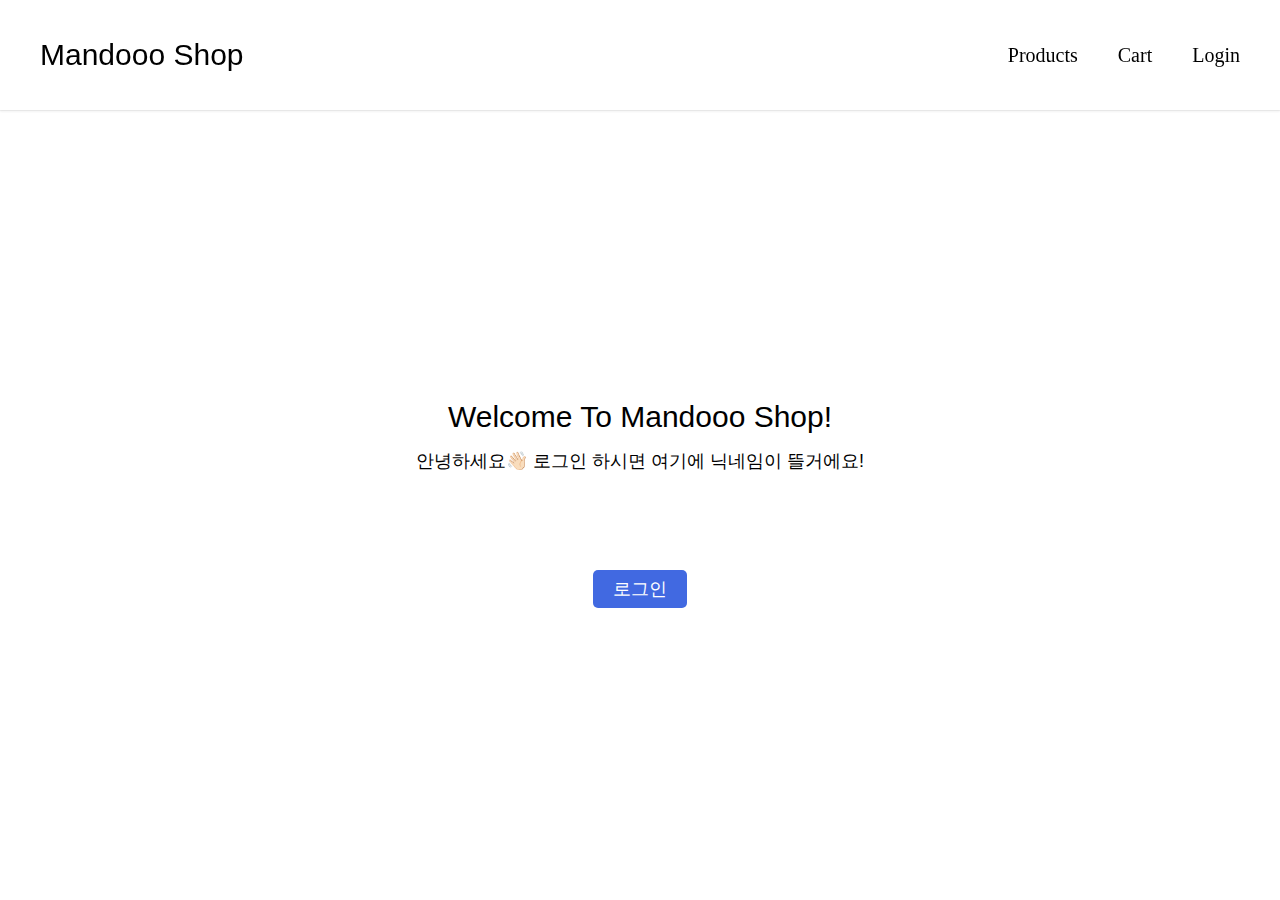
<file: index.html>
<!DOCTYPE html>
<html lang="en">
  <head>
    <meta charset="UTF-8" />
    <meta name="viewport" content="width=device-width, initial-scale=1.0" />
    <title>Mandooo shop</title>
    <link rel="stylesheet" href="./reset.css" />
    <link rel="stylesheet" href="./style.css" />
    <script defer type="module" src="./script.js"></script>
  </head>
  <body>
    <header>
      <h1>Mandooo Shop</h1>

      <nav>
        <ul>
          <li><a href="./products/index.html">Products</a></li>
          <li><a href="./carts/index.html">Cart</a></li>
          <li><a href="./login/index.html" id="headerLoginBtn">Login</a></li>
        </ul>
      </nav>
    </header>

    <main class="home">
      <h3>Welcome To Mandooo Shop!</h3>
      <span id="homeWelcomSpan"
        >안녕하세요👋🏻 로그인 하시면 여기에 닉네임이 뜰거에요!</span
      >

      <a id="homeMainLoginBtn" class="loginBtn" href="./login/index.html"
        >로그인</a
      >
    </main>
  </body>
</html>
</file>
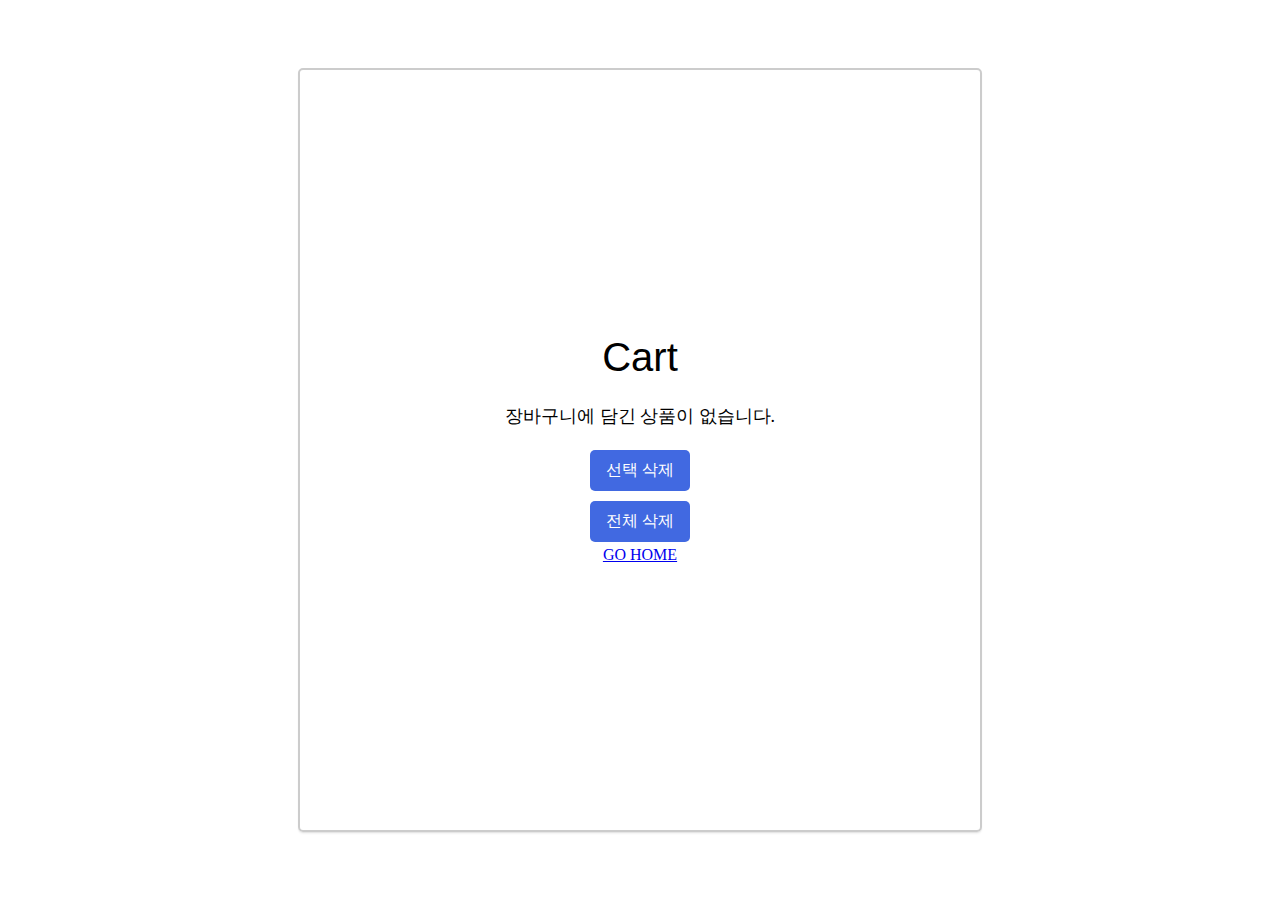
<file: carts/index.html>
<!DOCTYPE html>
<html lang="en">
  <head>
    <meta charset="UTF-8" />
    <meta name="viewport" content="width=device-width, initial-scale=1.0" />
    <link rel="stylesheet" href="../reset.css" />
    <link rel="stylesheet" href="./style.css" />
    <script defer type="module" src="./script.js"></script>
    <title>Document</title>
  </head>
  <body>
    <main>
      <h1>Cart</h1>

      <ul class="cart-container"></ul>

      <button class="delete-button">선택 삭제</button>
      <button class="delete-all-button">전체 삭제</button>

      <a href="/index.html">GO HOME</a>
    </main>
  </body>
</html>
</file>
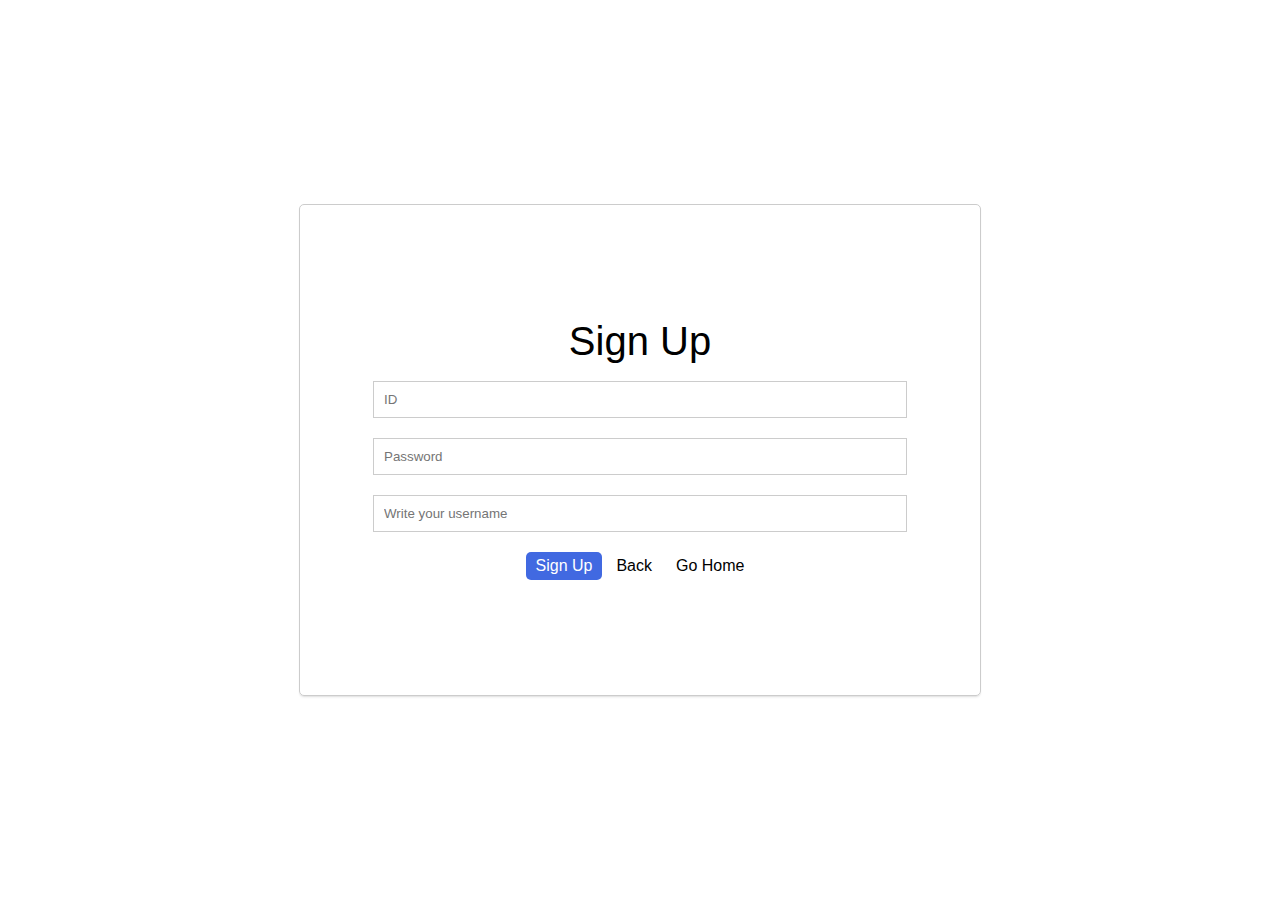
<file: login/index.html>
<!DOCTYPE html>
<html lang="en">
  <head>
    <meta charset="UTF-8" />
    <meta name="viewport" content="width=device-width, initial-scale=1.0" />
    <title>Document</title>
    <link rel="stylesheet" href="../reset.css" />
    <link rel="stylesheet" href="./style.css" />
    <script defer type="module" src="./script.js"></script>
  </head>
  <body>
    <main>
      <h1>Login</h1>

      <div class="inputBox">
        <label for="loginIdInput">ID</label>
        <input
          id="loginIdInput"
          type="text"
          placeholder="아이디를 입력하세요"
        />
      </div>

      <div class="inputBox">
        <label for="loginPasswordInput">PW</label>
        <input
          id="loginPasswordInput"
          type="password"
          placeholder="비밀번호를 입력하세요"
        />
      </div>

      <nav class="loginNav">
        <button id="loginBtn">Login</button>
        <a href="/signup/index.html">Sign Up</a>
        <a href="../index.html">Back</a>
      </nav>
    </main>
  </body>
</html>
</file>
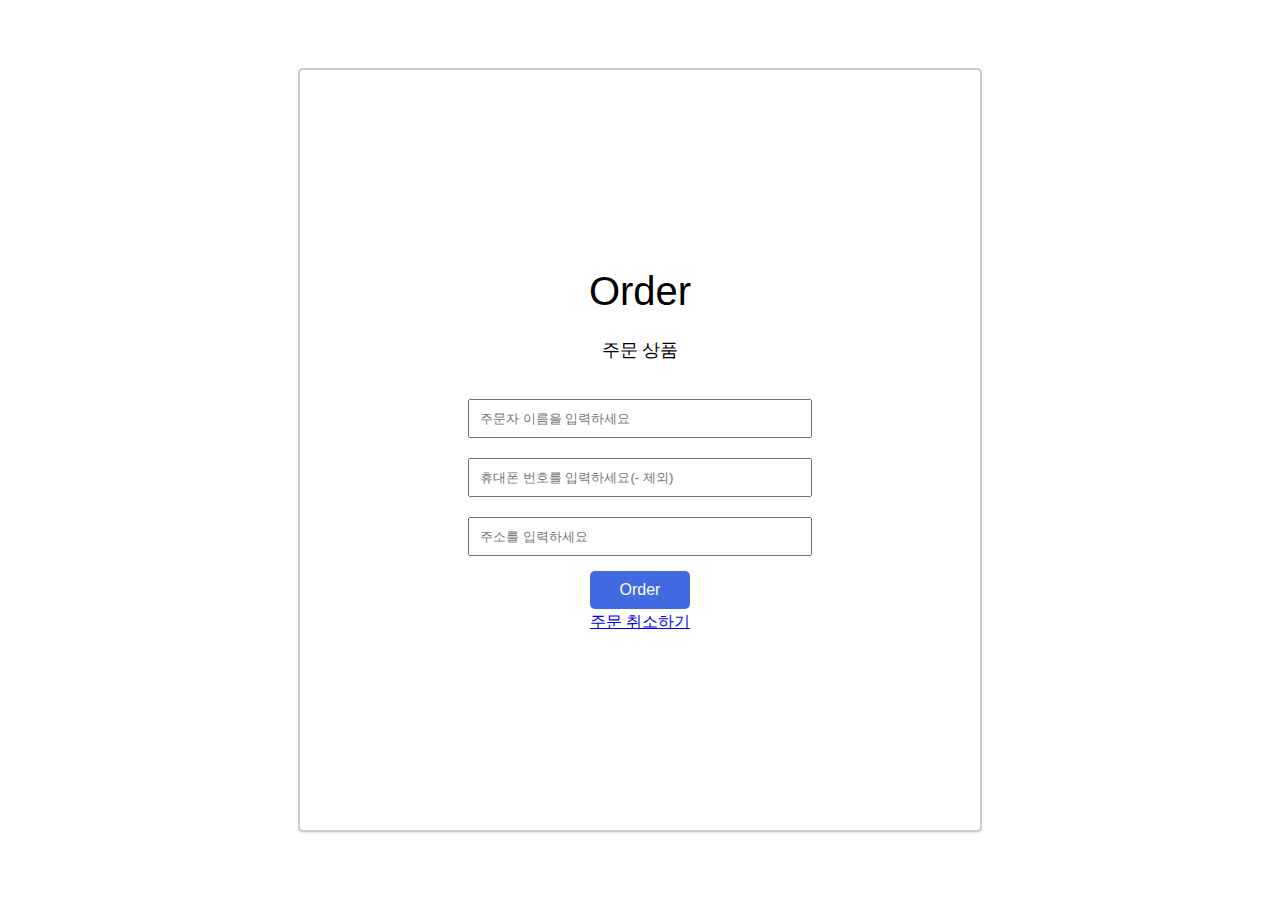
<file: order/index.html>
<!DOCTYPE html>
<html lang="en">
  <head>
    <meta charset="UTF-8" />
    <meta name="viewport" content="width=device-width, initial-scale=1.0" />
    <link rel="stylesheet" href="../reset.css" />
    <link rel="stylesheet" href="./style.css" />
    <script defer type="module" src="./script.js"></script>
    <title>Document</title>
  </head>
  <body>
    <main>
      <h1>Order</h1>

      <div class="order-product-container">
        <h3>주문 상품</h3>
      </div>

      <input
        id="orderName"
        type="text"
        placeholder="주문자 이름을 입력하세요"
      />
      <input
        id="orderPhoneNum"
        type="text"
        placeholder="휴대폰 번호를 입력하세요(- 제외)"
      />
      <input id="orderAddress" type="text" placeholder="주소를 입력하세요" />

      <button id="submitOrder">Order</button>
      <a href="/index.html">주문 취소하기</a>
    </main>
  </body>
</html>
</file>
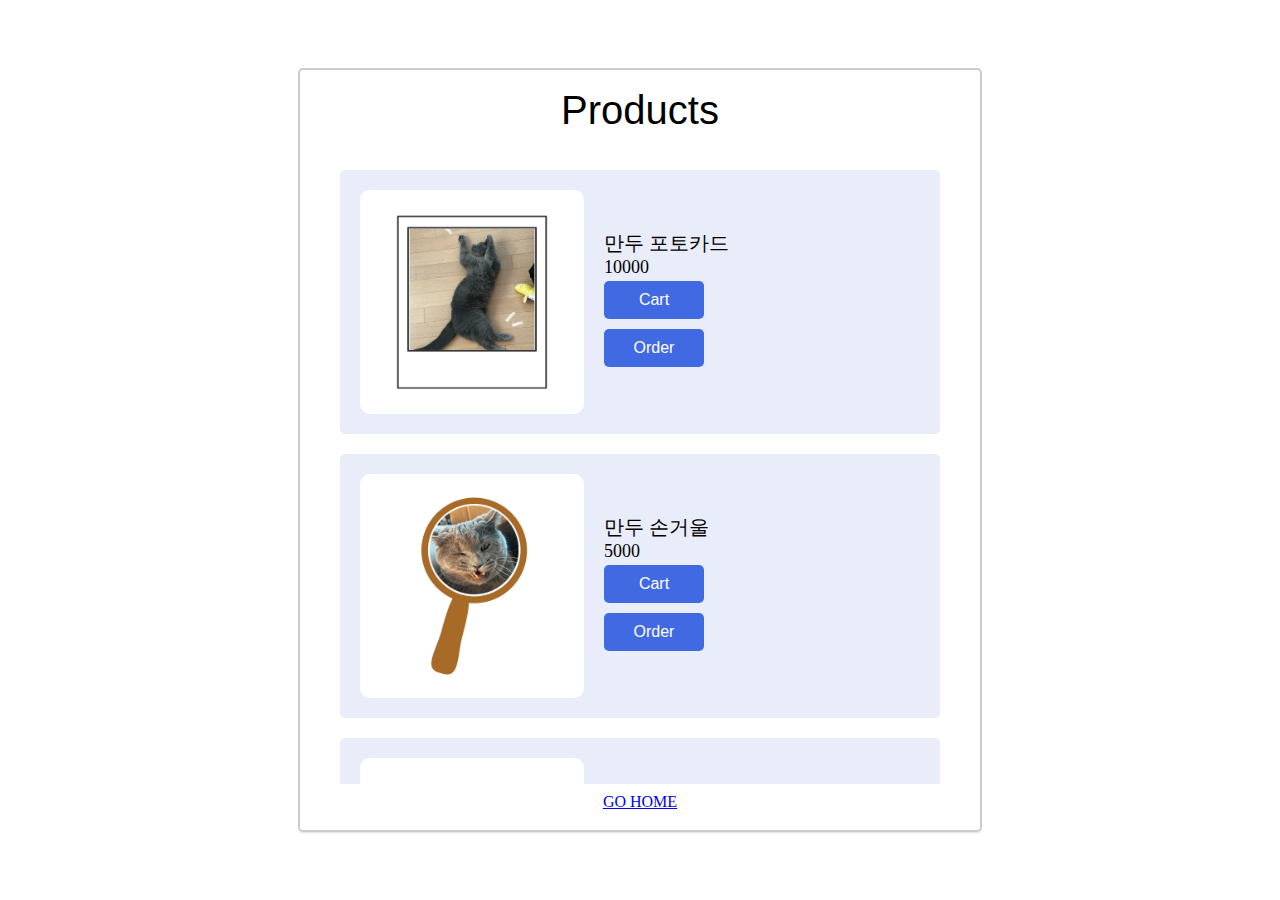
<file: products/index.html>
<!DOCTYPE html>
<html lang="en">
  <head>
    <meta charset="UTF-8" />
    <meta name="viewport" content="width=device-width, initial-scale=1.0" />
    <link rel="stylesheet" href="../reset.css" />
    <link rel="stylesheet" href="./style.css" />
    <script defer type="module" src="./script.js"></script>
    <title>Document</title>
  </head>
  <body>
    <main>
      <h1>Products</h1>

      <ul id="product-container"></ul>

      <a href="/index.html">GO HOME</a>
    </main>
  </body>
</html>
</file>
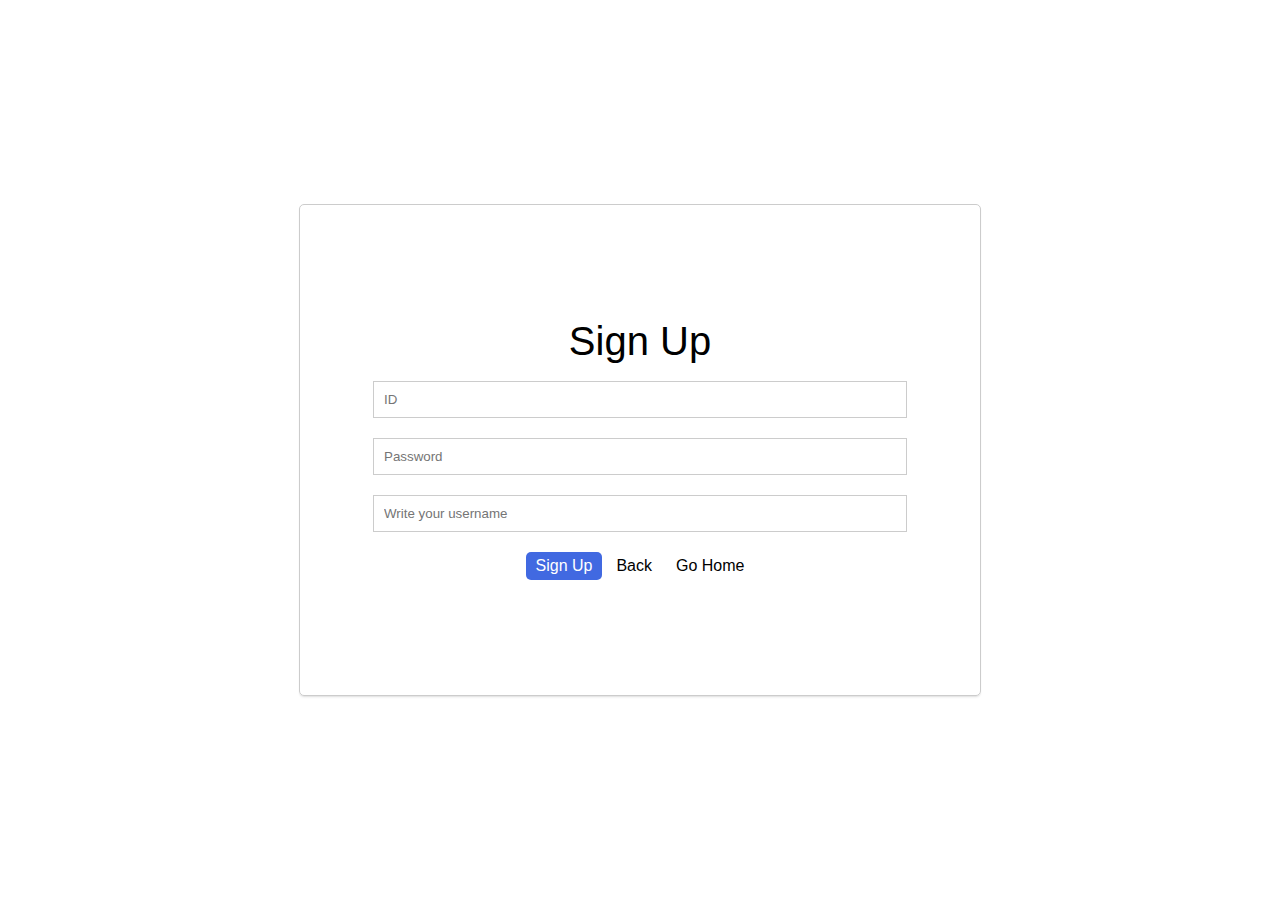
<file: signup/index.html>
<!DOCTYPE html>
<html lang="en">
  <head>
    <meta charset="UTF-8" />
    <meta name="viewport" content="width=device-width, initial-scale=1.0" />
    <link rel="stylesheet" href="../reset.css" />
    <link rel="stylesheet" href="./style.css" />
    <script defer type="module" src="./script.js"></script>
    <title>Document</title>
  </head>
  <body>
    <main>
      <h1>Sign Up</h1>

      <input id="idInput" type="text" placeholder="ID" />
      <input id="pwInput" type="password" placeholder="Password" />
      <input id="usernameInput" type="text" placeholder="Write your username" />

      <nav class="signupNav">
        <button id="signupBtn">Sign Up</button>
        <a href="../login/index.html">Back</a>
        <a href="../index.html">Go Home</a>
      </nav>
    </main>
  </body>
</html>
</file>
<file: style.css>
* {
  box-sizing: border-box;
}

header {
  position: fixed;
  top: 0;
  left: 0;
  background-color: #fff;

  width: 100%;
  box-sizing: border-box;

  display: flex;
  justify-content: space-between;
  align-items: center;
  padding: 40px;
  box-shadow: 0 2px 2px rgba(0, 0, 0, 0.05), 0 1px 0 rgba(0, 0, 0, 0.05);
}

header > h1 {
  font-size: 30px;
  font-family: "Franklin Gothic Medium", "Arial Narrow", Arial, sans-serif;
}

header > nav > ul {
  display: flex;
}

header > nav > ul > li {
  margin-left: 40px;
  list-style: none;
  font-size: 20px;
}

a {
  text-decoration: none;
  color: black;
}

a:hover,
a:active {
  color: royalblue;
}

.home {
  height: 100vh;
  padding-top: 110px;
  display: flex;
  justify-content: center;
  align-items: center;
  flex-direction: column;
  font-size: 18px;
  font-family: "Franklin Gothic Medium", "Arial Narrow", Arial, sans-serif;
}

.home > h3 {
  font-size: 30px;
  margin-bottom: 20px;
}

.home > .loginBtn {
  display: inline-block;
  padding: 10px 20px;
  margin-top: 100px;
  background-color: royalblue;
  color: white;
  border: none;
  border-radius: 5px;
  cursor: pointer;
  font-size: 18px;
  font-weight: 500;
}

.home > .loginBtn:hover {
  background-color: #3551a5;
}
</file>
<file: carts/style.css>
body {
  display: flex;
  justify-content: center;
  align-items: center;
  height: 100vh;
  box-sizing: border-box;
}

main {
  display: flex;
  flex-direction: column;
  justify-content: center;
  align-items: center;
  height: 80%;
  width: 50%;
  padding: 20px;
  border: 2px solid #ccc;
  border-radius: 5px;
  box-shadow: 0 2px 2px rgba(0, 0, 0, 0.05), 0 1px 0 rgba(0, 0, 0, 0.05);
}

h1 {
  font-family: "Franklin Gothic Medium", "Arial Narrow", Arial, sans-serif;
  font-size: 40px;
  margin-bottom: 10px;
}
.cart-container {
  font-size: 18px;
  font-weight: 500;
  margin: 20px 0;
  overflow: scroll;
}
button {
  width: 100px;
  display: inline-block;
  padding: 10px 0;
  margin: 5px 0;
  background-color: royalblue;
  color: white;
  border: none;
  border-radius: 5px;
  cursor: pointer;
  font-size: 16px;
  font-weight: 500;
  transition: all 0.5s;
}

button:hover {
  background-color: #3551a5;
}
</file>
<file: login/style.css>
body {
  box-sizing: border-box;
  display: flex;
  justify-content: center;
  align-items: center;
  height: 100vh;
}

main {
  display: flex;
  flex-direction: column;
  justify-content: center;
  align-items: center;
  height: 50%;
  width: 50%;
  padding: 20px;
  border: 1px solid #ccc;
  border-radius: 5px;
  box-shadow: 0 2px 2px rgba(0, 0, 0, 0.05), 0 1px 0 rgba(0, 0, 0, 0.05);
}

h1 {
  font-size: 40px;
  font-family: "Franklin Gothic Medium", "Arial Narrow", Arial, sans-serif;
  margin-bottom: 10px;
}

.inputBox {
  /* background-color: #ccc; */
  padding: 10px;
  width: 70%;

  display: flex;
  justify-content: space-between;
  align-items: center;
  font-family: "Franklin Gothic Medium", "Arial Narrow", Arial, sans-serif;
}
.inputBox > input {
  width: 100%;
  padding: 10px;
  border: 1px solid #ccc;
  width: 80%;
  background-color: #fff;
}

.loginNav {
  margin-top: 10px;
}

.loginNav > button {
  display: inline-block;
  padding: 5px 10px;
  background-color: royalblue;
  color: white;
  border: none;
  border-radius: 5px;
  cursor: pointer;
  font-size: 16px;
}

.loginNav > a {
  display: inline-block;
  margin: 0 10px;
  text-decoration: none;
  color: black;
  font-family: "Franklin Gothic Medium", "Arial Narrow", Arial, sans-serif;
}

.loginNav > a:hover,
.loginNav > a:active {
  color: royalblue;
}
</file>
<file: order/style.css>
body {
  display: flex;
  justify-content: center;
  align-items: center;
  height: 100vh;
  box-sizing: border-box;
}

main {
  display: flex;
  flex-direction: column;
  justify-content: center;
  align-items: center;
  height: 80%;
  width: 50%;
  padding: 20px;
  border: 2px solid #ccc;
  border-radius: 5px;
  box-shadow: 0 2px 2px rgba(0, 0, 0, 0.05), 0 1px 0 rgba(0, 0, 0, 0.05);
}

h1 {
  font-family: "Franklin Gothic Medium", "Arial Narrow", Arial, sans-serif;
  font-size: 40px;
  margin-bottom: 10px;
}

.order-product-container {
  display: flex;
  flex-direction: column;
  align-items: center;
  margin-bottom: 30px;
}

.order-product-container > h3 {
  font-size: 18px;
  margin-top: 20px;
}

.order-product-container > div {
  display: flex;
  flex-direction: column;
  align-items: center;
}

.order-product-container > div > img {
  width: 300px;
}

input {
  width: 50%;
  padding: 10px;
  margin: 10px 0;
}

button {
  width: 100px;
  display: inline-block;
  padding: 10px 0;
  margin: 5px 0;
  background-color: royalblue;
  color: white;
  border: none;
  border-radius: 5px;
  cursor: pointer;
  font-size: 16px;
  font-weight: 500;
  transition: all 0.5s;
}

button:hover {
  background-color: #3551a5;
}
</file>
<file: products/style.css>
body {
  display: flex;
  justify-content: center;
  align-items: center;
  height: 100vh;
}

main {
  display: flex;
  flex-direction: column;
  justify-content: center;
  align-items: center;
  height: 80%;
  width: 50%;
  padding: 20px;
  border: 2px solid #ccc;
  border-radius: 5px;
  box-shadow: 0 2px 2px rgba(0, 0, 0, 0.05), 0 1px 0 rgba(0, 0, 0, 0.05);
}

h1 {
  font-family: "Franklin Gothic Medium", "Arial Narrow", Arial, sans-serif;
  font-size: 40px;
  margin-bottom: 10px;
}

ul {
  height: 100%;
  width: 100%;
  margin: 10px 0;
  overflow: scroll;
}

.show {
  display: flex;
  margin: 20px;
  padding: 20px;
  background-color: rgb(233, 237, 249);
  border-radius: 5px;
  transition: opacity 2s ease-in-out;
}

.show > img {
  border-radius: 10px;
  width: 40%;
}

.show > div {
  width: 100%;
  padding: 10px;
  margin-left: 10px;
  display: flex;
  flex-direction: column;
  justify-content: center;
  align-items: flex-start;
}

.show > div > h2 {
  font-size: 20px;
  font-weight: 500;
  margin-bottom: 5px;
}

.show > div > p {
  font-size: 18px;
}

.show > div > button {
  width: 100px;
  display: inline-block;
  padding: 10px 0;
  margin: 5px 0;
  background-color: royalblue;
  color: white;
  border: none;
  border-radius: 5px;
  cursor: pointer;
  font-size: 16px;
  font-weight: 500;
  transition: all 0.5s;
}

.show > div > button:hover {
  background-color: #3551a5;
}

.show > div > button:disabled {
  background-color: #ccc;
}

.hidden {
  opacity: 0;
}
</file>
<file: signup/style.css>
body {
  box-sizing: border-box;
  display: flex;
  justify-content: center;
  align-items: center;
  height: 100vh;
}

main {
  display: flex;
  flex-direction: column;
  justify-content: center;
  align-items: center;
  height: 50%;
  width: 50%;
  padding: 20px;
  border: 1px solid #ccc;
  border-radius: 5px;
  box-shadow: 0 2px 2px rgba(0, 0, 0, 0.05), 0 1px 0 rgba(0, 0, 0, 0.05);
}

h1 {
  font-size: 40px;
  font-family: "Franklin Gothic Medium", "Arial Narrow", Arial, sans-serif;
  margin-bottom: 10px;
}

input {
  padding: 10px;
  border: 1px solid #ccc;
  width: 80%;
  background-color: #fff;
  margin: 10px 0;
}

.signupNav {
  margin-top: 10px;
}

.signupNav > button {
  display: inline-block;
  padding: 5px 10px;
  background-color: royalblue;
  color: white;
  border: none;
  border-radius: 5px;
  cursor: pointer;
  font-size: 16px;
}

.signupNav > a {
  display: inline-block;
  margin: 0 10px;
  text-decoration: none;
  color: black;
  font-family: "Franklin Gothic Medium", "Arial Narrow", Arial, sans-serif;
}

.signupNav > a:hover,
.signupNav > a:active {
  color: royalblue;
}
</file>
